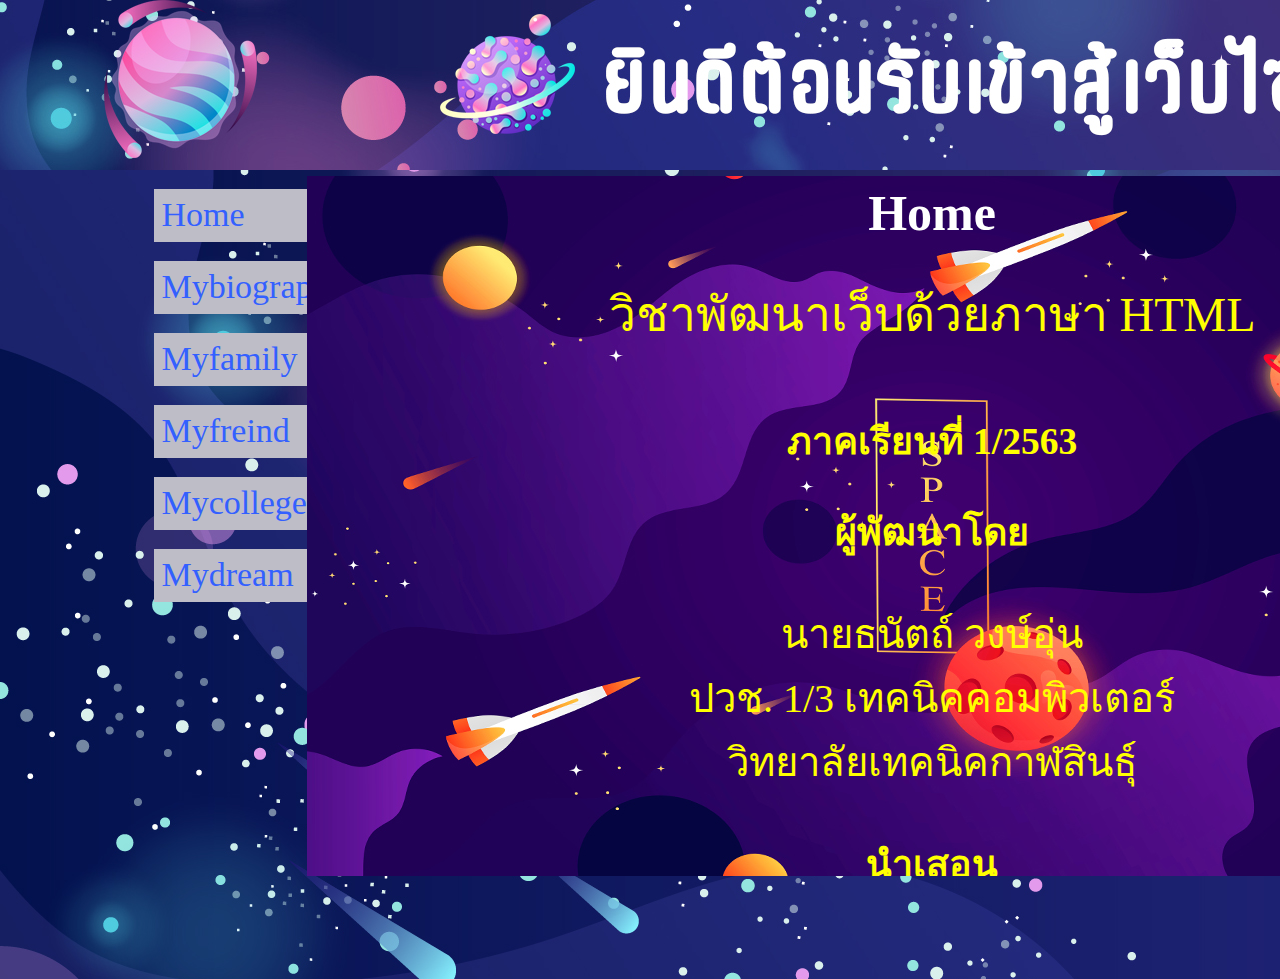
<file: index.html>
<!DOCTYPE html>
<html>
    <head>
        <meta charet= "UTF-8">
            <meta name="author" content="Thanat Wong-un">
            <link href="Style.css" rel="stylesheet" type="text/css">
        <style>
            body {
                 font-family: "fc galaxy" , "JasmineUPC" , "LilyUPC";
                 color:whitesmoke;
                 background-color:#0f5d9cfb;
                 text-align: left;
                 font-size: 25px;
                
            }
            body {
	background-image: url("shutterstock_1094071571 [Converted].jpg");
} 
             
footer {
    color: rgb(83, 255, 4);
}
nav{
    color: white;
}
audio{
    padding-top: 735px;
    width: 250px;
}


        </style>
    <nav>
        <ul>
            
            <li><a href="Home.html" target="MainContent" ><font color="#3360FF">Home</li> </font>
            <li><a href="Mybiography.html" target="MainContent"><font color="#3360FF">Mybiography</li></font>
            <li><a href="Myfamily.html" target="MainContent"><font color="#3360FF">Myfamily</li></font>
            <li><a href="Myfreind.html" target="MainContent"><font color="#3360FF">Myfreind</li></font>
            <li><a href="Mycollege.html" target="MainContent"><font color="#3360FF">Mycollege</li></font>
            <li><a href="Mydream.html" target="MainContent"><font color="#3360FF">Mydream</li></font>
            
                
        
    </ul>

</nav>
    </head>
    
<body>
    
    <header>
        <img src="Galaxy 3.png" width="1920" height="170" >
    </header>
        <section>   
            <iframe name="MainContent" width="1250" height="700" style="border: none;" src="Home.html"> </iframe>
        </section>
            
            <footer>
                <address>
                    <font color="#00FFFF">
                    Created date  :  October 12th,2020. <br>
                    By Mr.Thanat Wong-un. <br>
                    E-mail  :  <a href="mailto:pfenderthanat@gmail.com">pfenderthanat@gmail></a> <br>
                </font>
                
                
                </address>
            </footer>

                

           
</body>





</html>
</file>
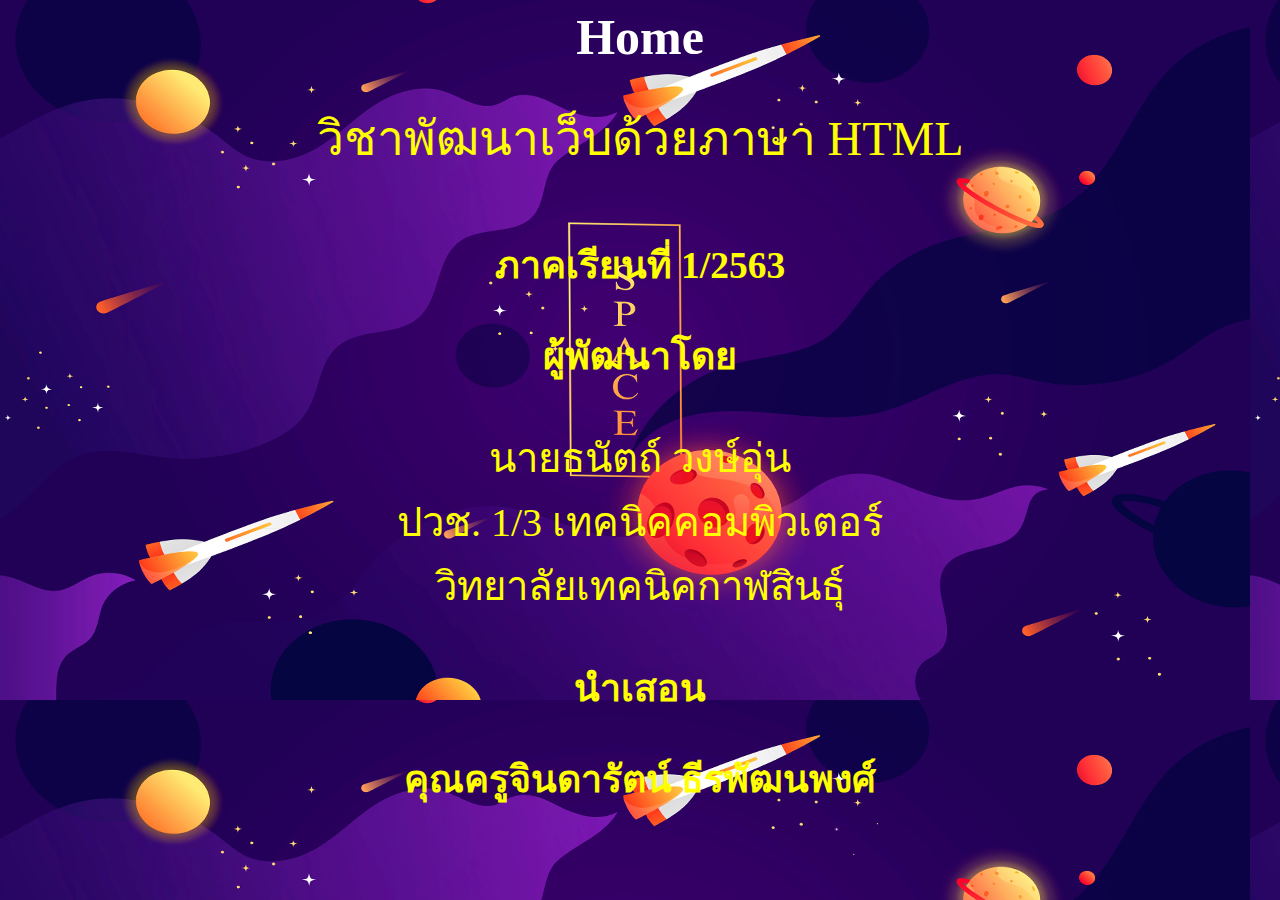
<file: Home.html>
<!DOCTYPE htlm!>
<htlm>
    <head>
        <title> </title>
            <meta charet= "UTF-8">
            <meta name="author" content="Thanat Wong-un">
        <style>
             body {
                 font-family: "fc galaxy" , "JasmineUPC" , "LilyUPC";
                 color: white;
                 background-color:#39adca;
                 text-align: left;
                 font-size: 25px;
             }
             body{
                 background-image: url("Untitled-2.jpg");
             }
             h2{
                 text-align: center;
                 color: yellow;
             }
            p{
                text-align: center;
                font-size: 40;
                color: yellow;
            }
        </style>

    </head>
    <body>
       <h1><center> Home </center> </h1>    
        <font face = "fc galaxy" font size="9" color=" yellow" ><center> วิชาพัฒนาเว็บด้วยภาษา HTML </center></font> <br> 
        <h2>ภาคเรียนที่ 1/2563</h2>
        <h2>ผู้พัฒนาโดย</h2>
        <p>
        นายธนัตถ์ วงษ์อุ่น <br>
        ปวช. 1/3 เทคนิคคอมพิวเตอร์<br>
        วิทยาลัยเทคนิคกาฬสินธุ์<br>
        </p>
        <h2>นำเสอน</h2> 
        <h2>คุณครูจินดารัตน์ ธีรพัฒนพงศ์</h2>
    
    </table>
    </body>
</htlm>
</file>
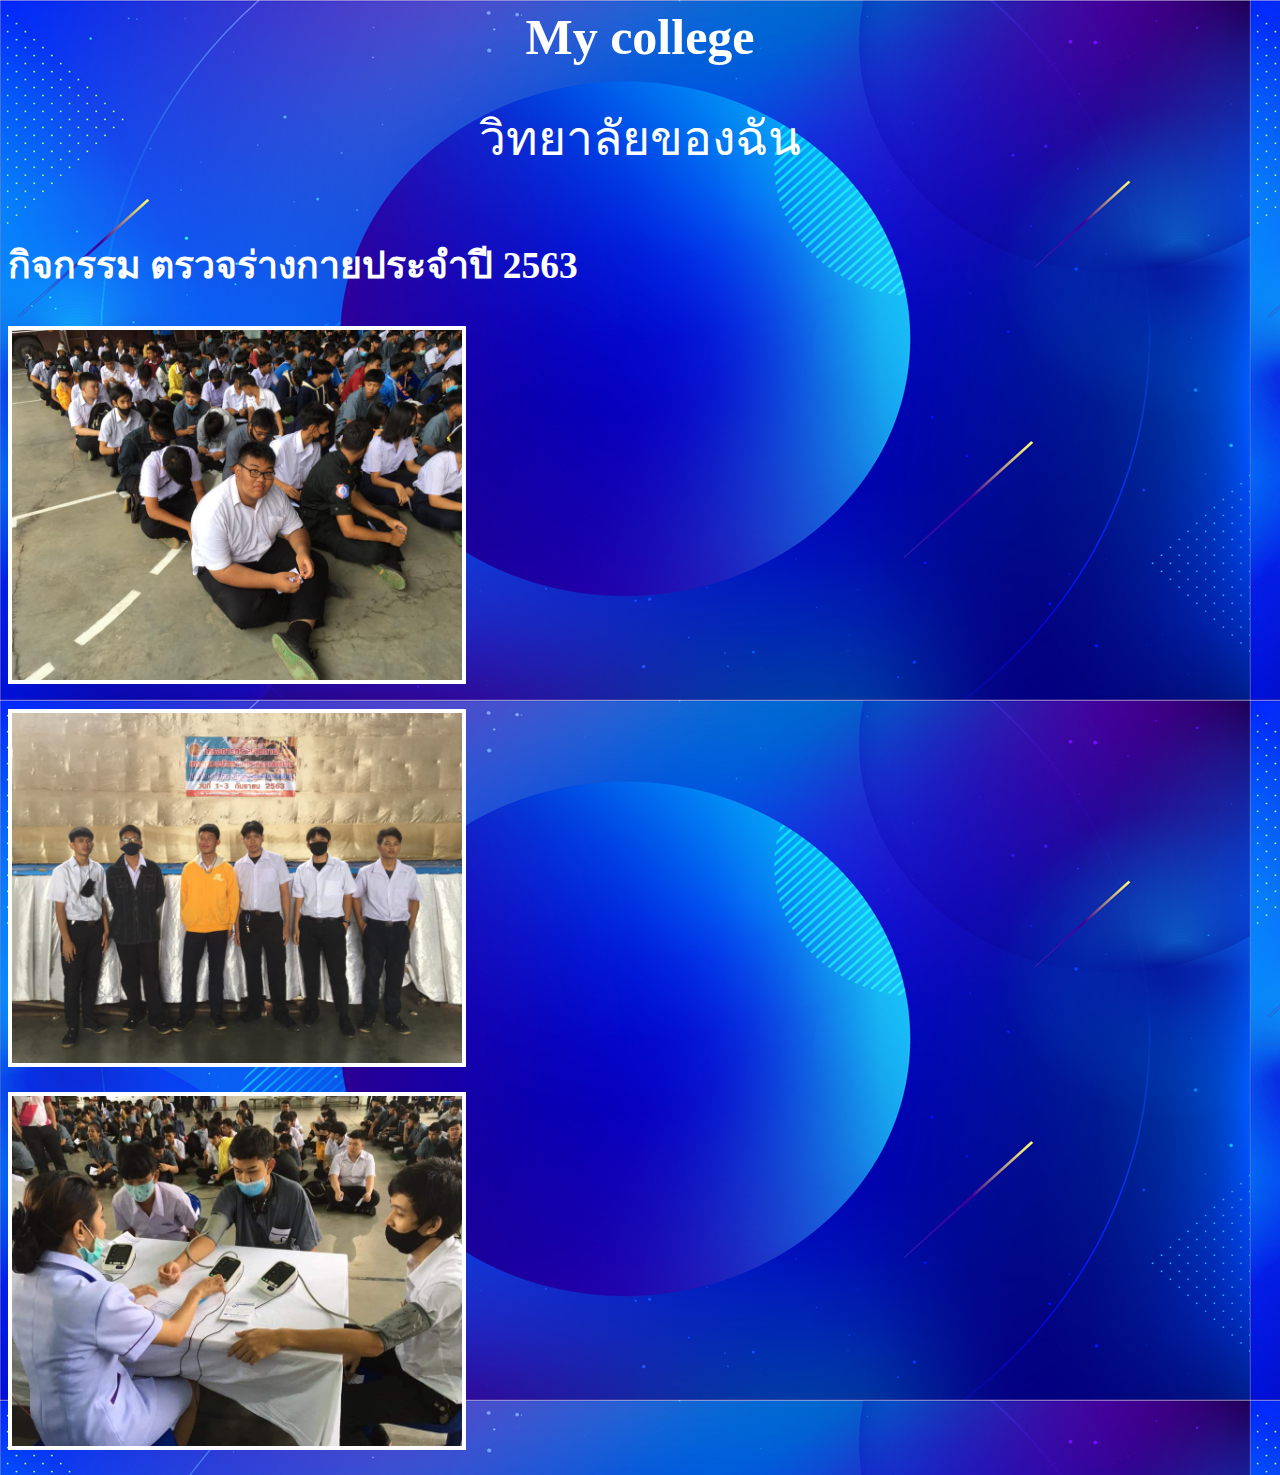
<file: Mycollege.html>
<!DOCTYPE htlm!>
<!-- Chapter7.html การเชื่อมโบยงเว็บ
    Author: Thanat Wong-un
    Created Date : September 28th, 2020
    Last Modifiled : September 28th, 2020        -->
<htlm>
    <head>
        <title> Chapter 4 : การจัดรูปตัวอักษร </title>
            <meta charet= "UTF-8">
            <meta name="author" content="Thanat Wong-un">
        <style>
             body {
                 font-family: "fc galaxy" , "JasmineUPC" , "LilyUPC";
                 color:  white;
                 background-color:#39adca;
                 text-align: left;
                 font-size: 25px;
             }
             body {
	background-image: url("Untitled-1.jpg");
} 
        </style>

    </head>
    <body>
        <h1><center> My college </center> </h1>    
        <font face = "fc galaxy" font size="9" color="" ><center> วิทยาลัยของฉัน </center> </font> <br> 
        <h2>กิจกรรม ตรวจร่างกายประจำปี 2563</h2>
        <p>
        <img src="r2.jpg" width="450" height="350" border="4" align=""> <br>
        </p>
        <p>
        <img src="r3.jpg" width="450" height="350" border="4" align=""> <br>
        </p>
        <p>
            <img src="r4.jpg" width="450" height="350" border="4" align=""> <br>
        </p>
    </table>
    </body>
</htlm>
</file>
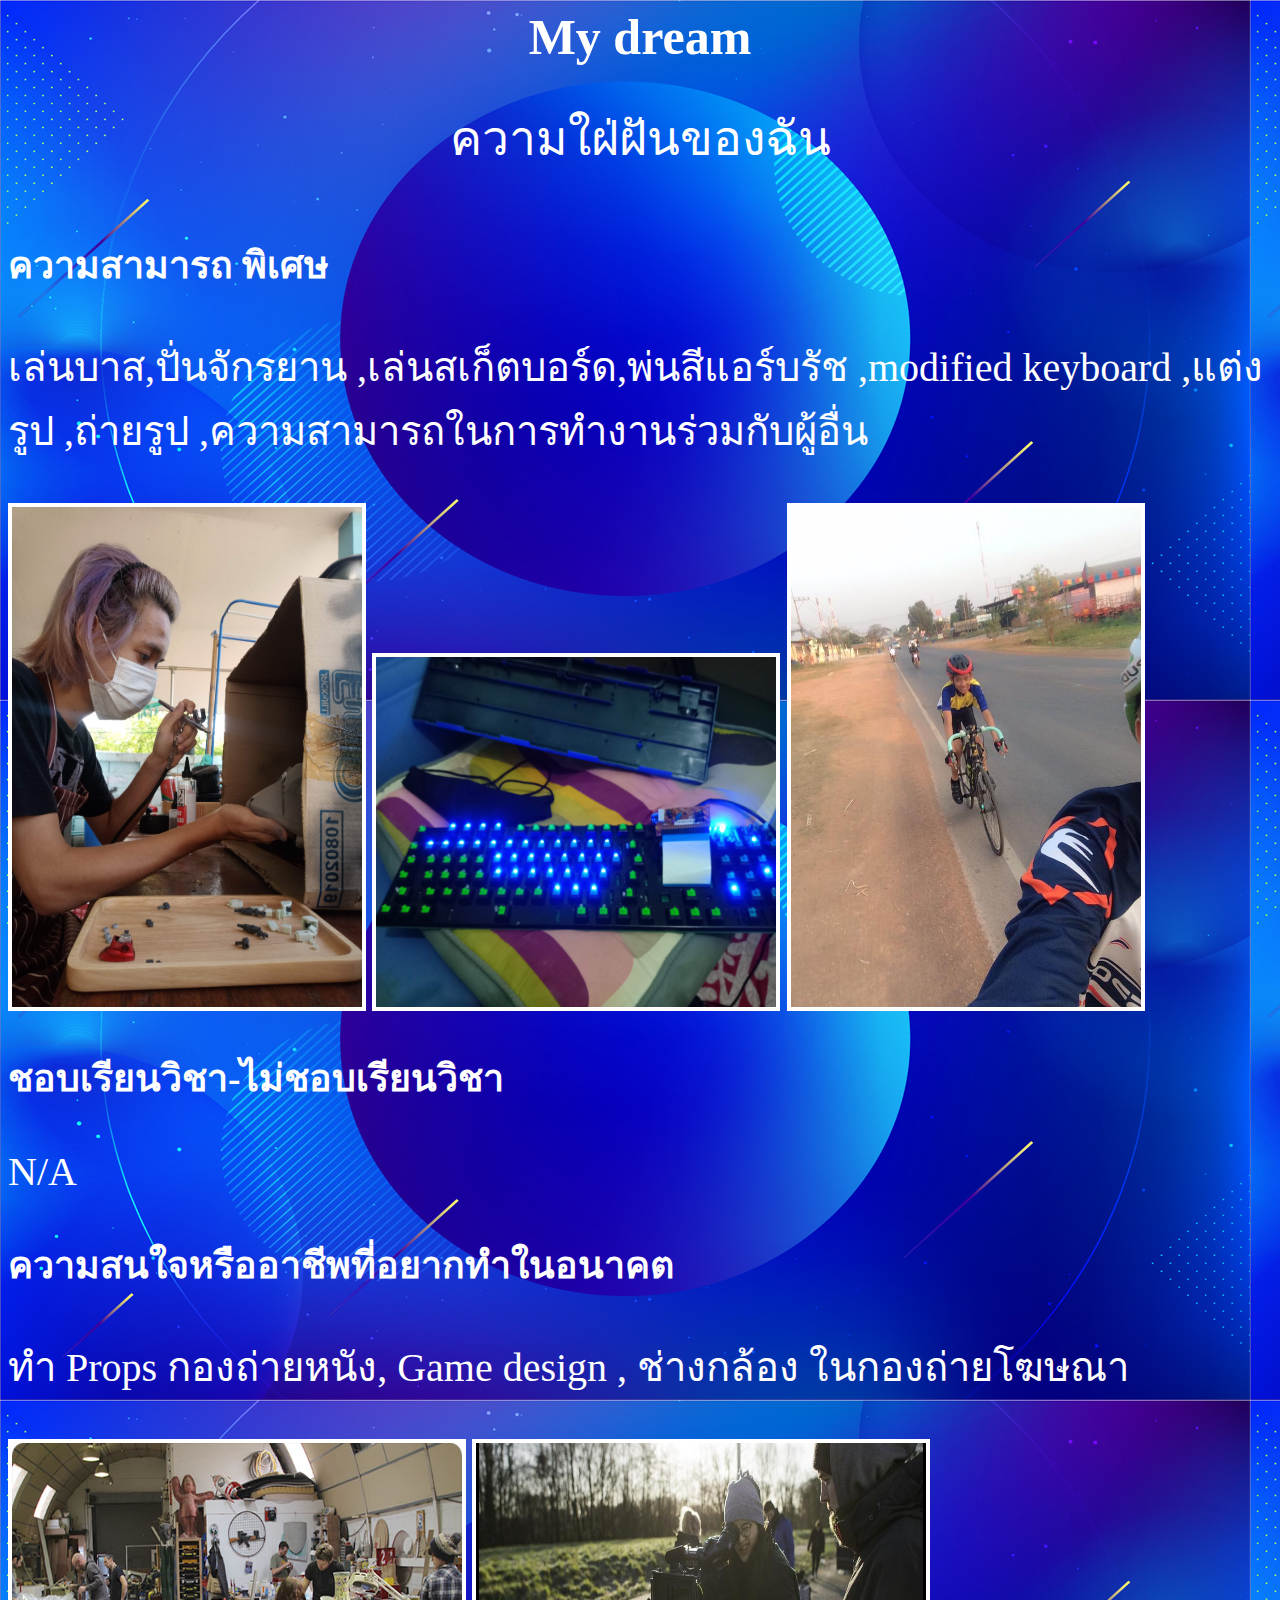
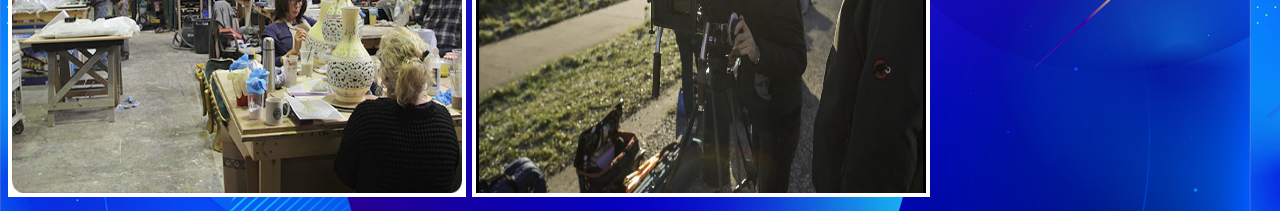
<file: Mydream.html>
<!DOCTYPE htlm!>
<htlm>
    <head>
        <title> Chapter 4 : การจัดรูปตัวอักษร </title>
            <meta charet= "UTF-8">
            <meta name="author" content="Thanat Wong-un">
        <style>
             body {
                 font-family: "fc galaxy" , "JasmineUPC" , "LilyUPC";
                 color:  white;
                 background-color:#39adca;
                 text-align: left;
                 font-size: 25px;
             }
             body {
	background-image: url("Untitled-1.jpg");
                } 

                p{
                font-size: 40;
                }
        </style>

    </head>
    <body>
        
        <h1><center> My dream</center> </h1>    
        <font face = "fc galaxy" font size="9" color="" ><center>ความใฝ่ฝันของฉัน</center></font> <br> 
        <h2>ความสามารถ พิเศษ</h2>
            <p>
            เล่นบาส,ปั่นจักรยาน ,เล่นสเก็ตบอร์ด,พ่นสีแอร์บรัช ,modified keyboard ,แต่งรูป ,ถ่ายรูป ,ความสามารถในการทำงานร่วมกับผู้อื่น
            </p>
            <img src="rt13.jpg" width="350" height="500" border="4" align="">
            <img src="rt14.jpg" width="400" height="350" border="4" align="">
            <img src="rt15.jpg" width="350" height="500" border="4" align="">
   
                <h2>ชอบเรียนวิชา-ไม่ชอบเรียนวิชา</h2> 
                <p>
                    N/A
                </p>
                <h2>ความสนใจหรืออาชีพที่อยากทำในอนาคต</h2>
                <p>
                    ทำ Props กองถ่ายหนัง, Game design , ช่างกล้อง ในกองถ่ายโฆษณา
                </p>
                <img src="rt11.jpg" width="450" height="350" border="4" align=""> 
                <img src="rt12.jpg" width="450" height="350" border="4" align="">
    </table>
    </body>
</htlm>
</file>
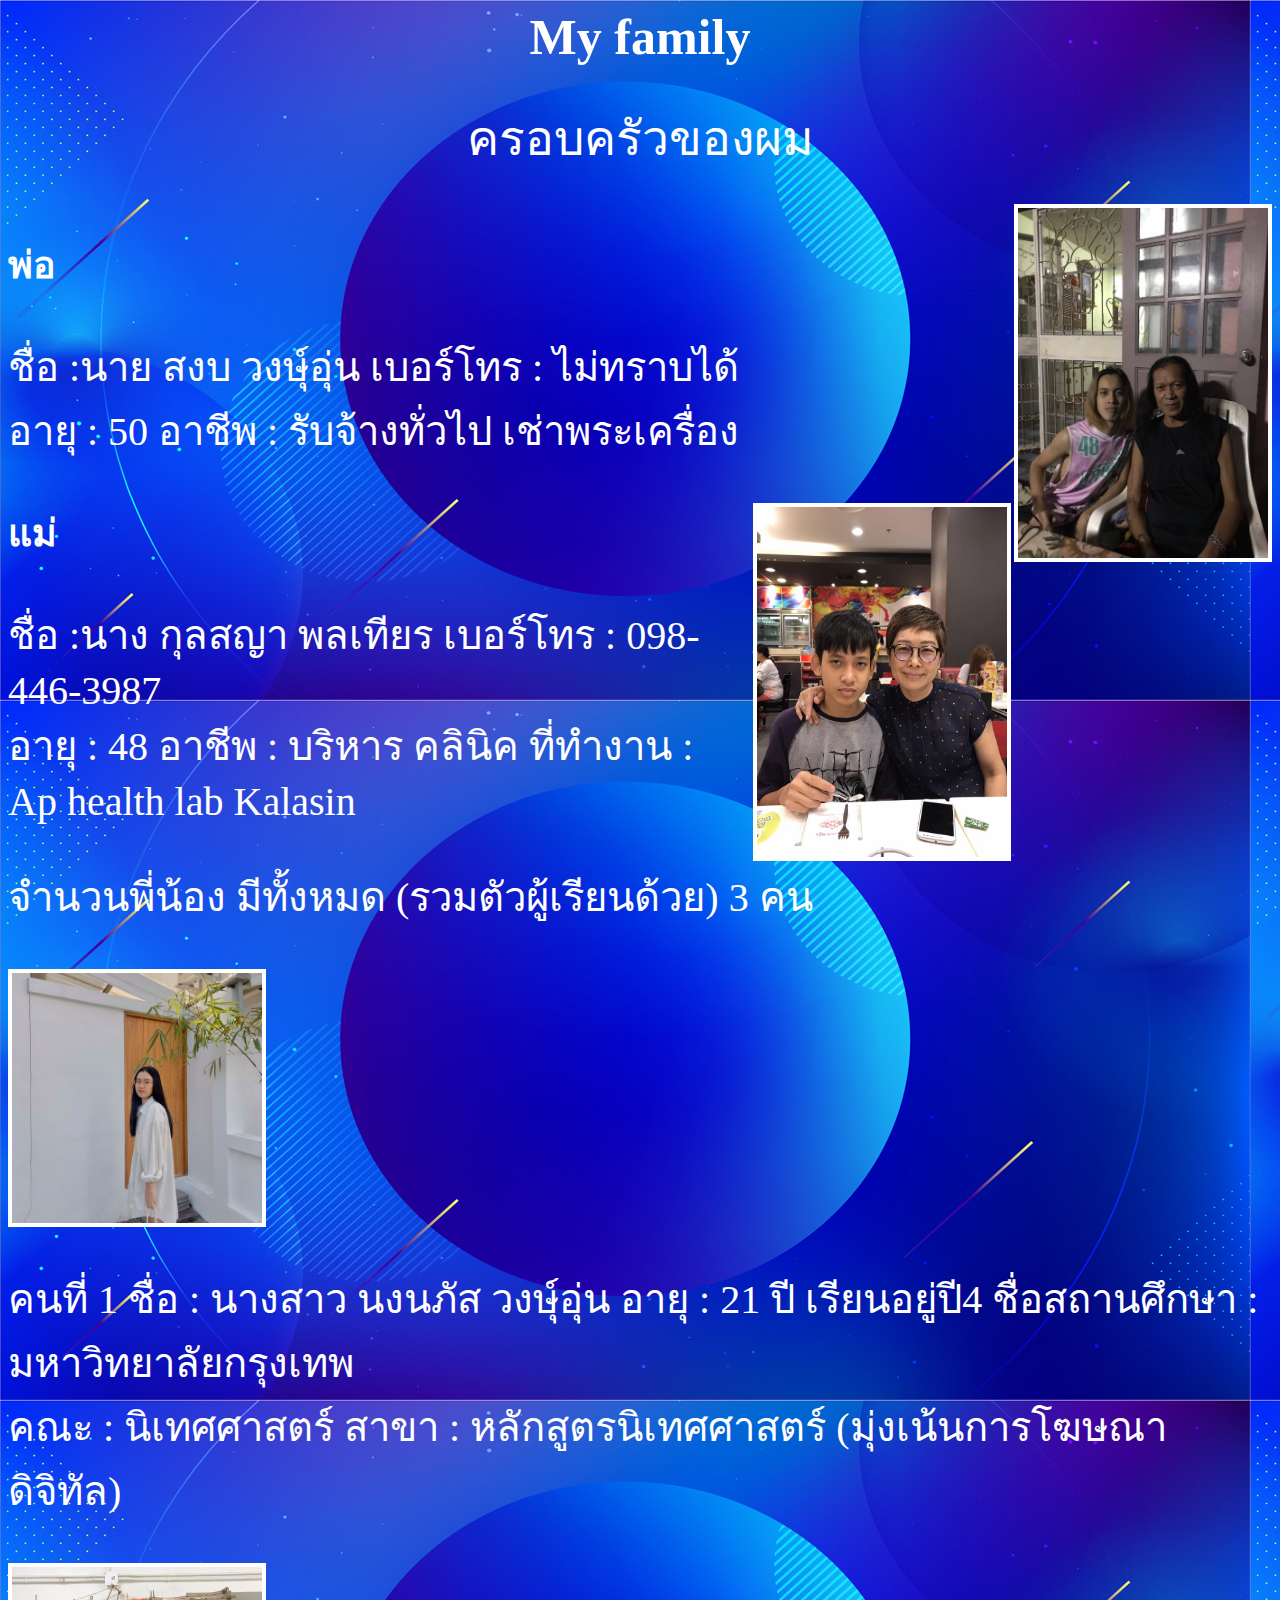
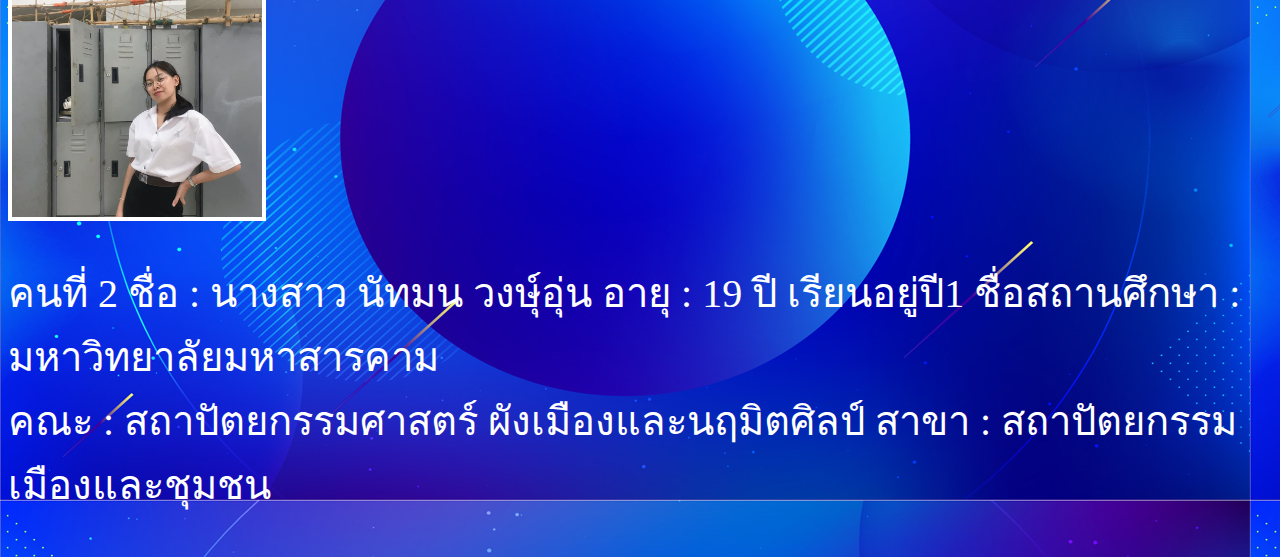
<file: Myfamily.html>
<!DOCTYPE htlm!>
<!-- Chapter7.html การเชื่อมโบยงเว็บ
    Author: Thanat Wong-un
    Created Date : September 28th, 2020
    Last Modifiled : September 28th, 2020        -->
<htlm>
    <head>
        <title> Chapter 4 : การจัดรูปตัวอักษร </title>
            <meta charet= "UTF-8">
            <meta name="author" content="Thanat Wong-un">
        <style>
             body {
                 font-family: "fc galaxy" , "JasmineUPC" , "LilyUPC";
                 color: white;
                 background-color:#39adca;
                 text-align: left;
                 font-size: 25px;
             }
             body {
	background-image: url("Untitled-1.jpg");
} 
p{
                font-size: 40;
            }
        </style>

    </head>
    <body>

        <h1><center> My family </center> </h1>    
        <font face = "fc galaxy" font size="9" color="" ><center>ครอบครัวของผม</center></font> <br> 
        <img src="Fender.jpg" width="250" height="350" border="4" align="right">
        <h2>พ่อ</h2>
            <p>
                ชื่อ :นาย สงบ วงษุ์อุ่น เบอร์โทร : ไม่ทราบได้ <br>
                อายุ : 50 อาชีพ : รับจ้างทั่วไป เช่าพระเครื่อง <br>
        </p>
        <img src="Mom.jpg" width="250" height="350" border="4" align="right">
        <h2>แม่</h2> 
            <p>
                ชื่อ :นาง กุลสญา พลเทียร เบอร์โทร : 098-446-3987 <br> 
                อายุ : 48 อาชีพ : บริหาร คลินิค ที่ทำงาน : Ap health lab Kalasin <br>
            </p>
            <p>
                จำนวนพี่น้อง มีทั้งหมด (รวมตัวผู้เรียนด้วย) 3 คน
            </p>
            <img src="p1.jpg" width="250" height="250" border="4" >
            <p>
                คนที่ 1 ชื่อ : นางสาว นงนภัส วงษุ์อุ่น อายุ : 21 ปี เรียนอยู่ปี4 ชื่อสถานศึกษา : มหาวิทยาลัยกรุงเทพ <br>
                คณะ : นิเทศศาสตร์ สาขา : หลักสูตรนิเทศศาสตร์ (มุ่งเน้นการโฆษณาดิจิทัล)  <br>
            </p>

            <img src="p2.jpg" width="250" height="250" border="4" >
            <p>
                คนที่ 2 ชื่อ : นางสาว นัทมน วงษุ์อุ่น อายุ : 19 ปี เรียนอยู่ปี1 ชื่อสถานศึกษา : มหาวิทยาลัยมหาสารคาม <br>
                คณะ : สถาปัตยกรรมศาสตร์ ผังเมืองและนฤมิตศิลป์ สาขา : สถาปัตยกรรมเมืองและชุมชน <br>
            </p>
    </table>
    </body>
</htlm>
</file>
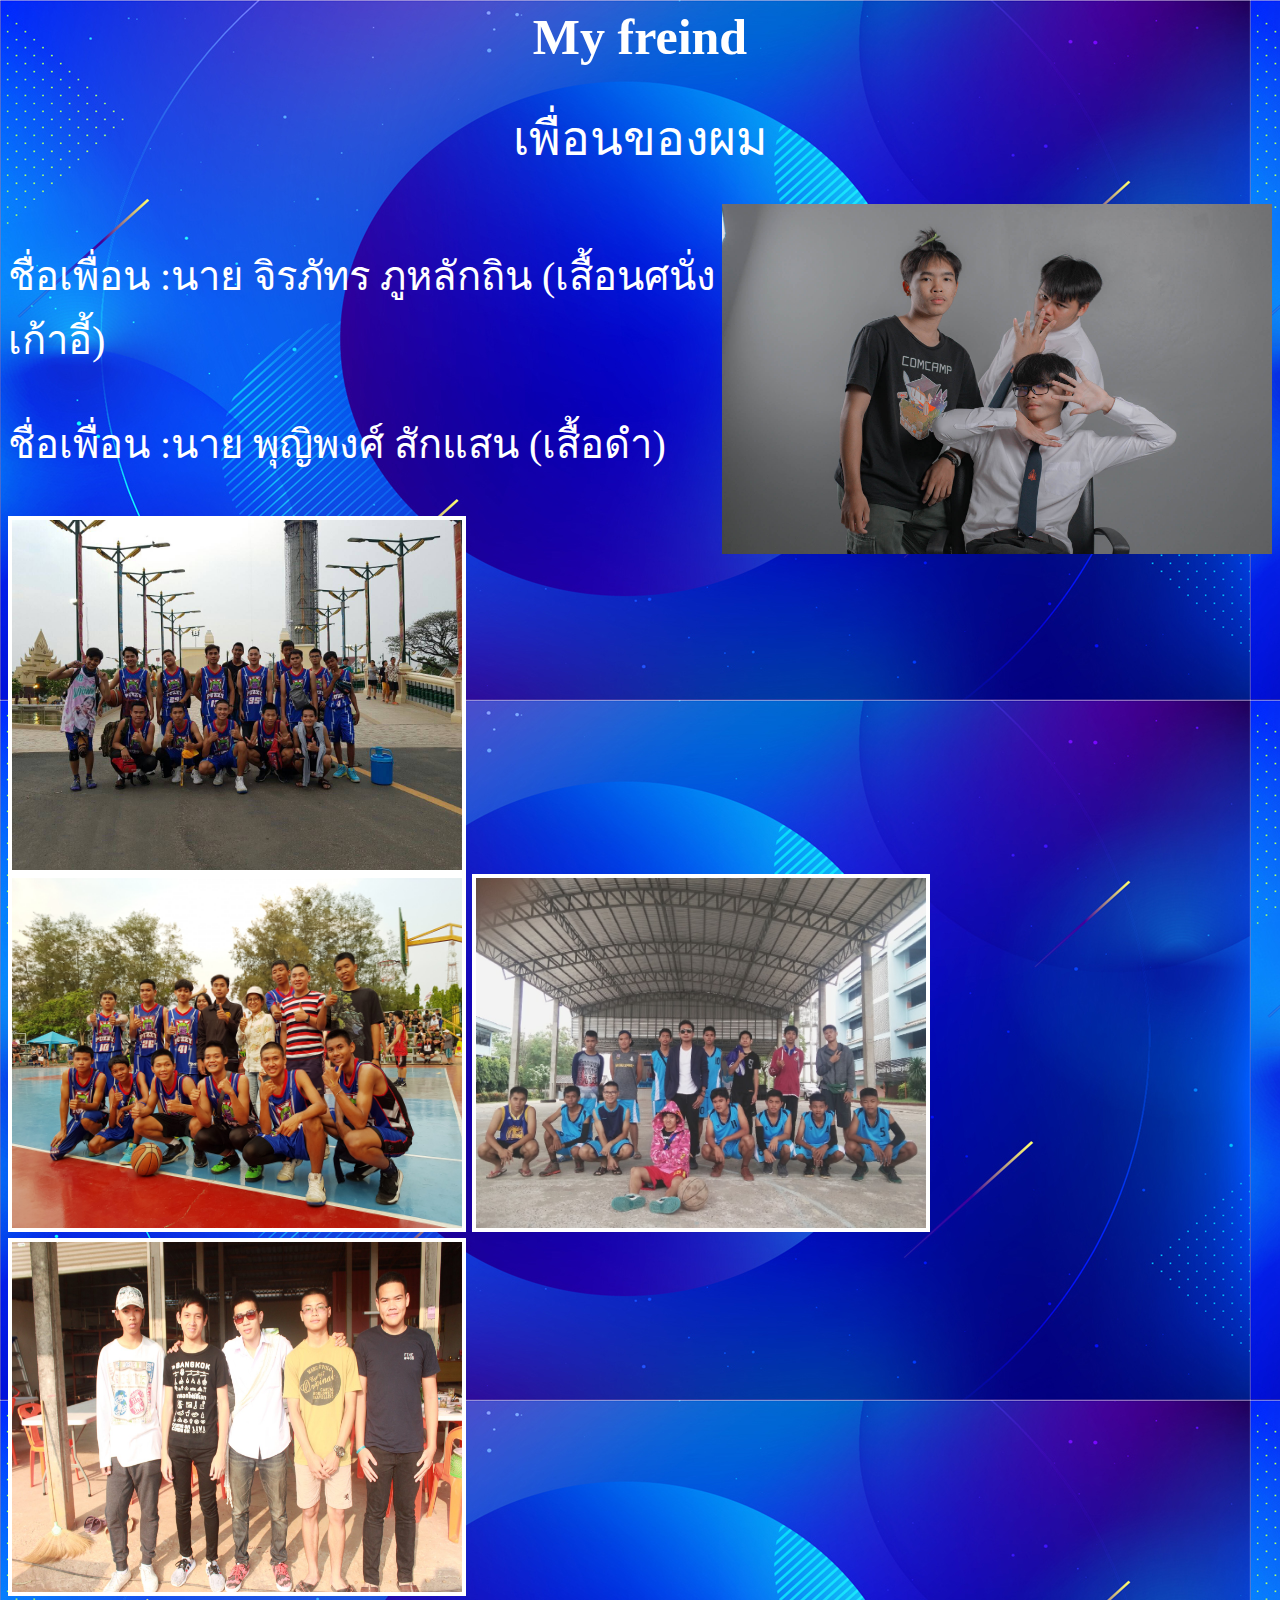
<file: Myfreind.html>
<!DOCTYPE htlm!>
<!-- Chapter7.html การเชื่อมโบยงเว็บ
    Author: Thanat Wong-un
    Created Date : September 28th, 2020
    Last Modifiled : September 28th, 2020        -->
<htlm>
    <head>
        <title> Chapter 4 : การจัดรูปตัวอักษร </title>
            <meta charet= "UTF-8">
            <meta name="author" content="Thanat Wong-un">
        <style>
             body {
                 font-family: "fc galaxy" , "JasmineUPC" , "LilyUPC";
                 color: white;
                 background-color:#39adca;
                 text-align: left;
                 font-size: 25px;
             }
             body {
                
	background-image: url("Untitled-1.jpg");
                }        
                p{
                    font-size: 40;
                }    
        </style>

    </head>
    <body>
        
        <h1><center> My freind</center> </h1>    
        <font face = "fc galaxy" font size="9" color="" ><center>เพื่อนของผม </center></font> <br> 
        <img src="pp2.jpg" width="550" height="350" align=right>
        <p>
            ชื่อเพื่อน :นาย จิรภัทร ภูหลักถิน (เสื้อนศนั่งเก้าอี้)
        </p>
        <p>
            ชื่อเพื่อน :นาย พุญิพงศ์ สักแสน (เสื้อดำ)
        </p>
        <img src="fenderp.jpg" width="450" height="350" border="4" > 
        <img src="r6.jpg" width="450" height="350" border="4" > 
        <img src="r7.jpg" width="450" height="350" border="4" >
        <img src="r8.jpg" width="450" height="350" border="4" >
        
        <iframe width="560" height="315" src="https://www.youtube.com/embed/cGhSJNICJ0Q" controls preload="metadata" frameborder="0" allow="accelerometer; autoplay; clipboard-write; encrypted-media; gyroscope; picture-in-picture" allowfullscreen></iframe>
            
    </table>
    </body>
</htlm>
</file>
<file: Style.css>
body{
    margin-top: 0px;
    margin-bottom: auto;
    margin-right: auto;
    margin-left: 0px;
    background-color: rgb(88, 84, 80);
    color: rgb(80, 78, 78);
    font-family:"FC Galaxy", "Courier" , "monospace";
    
}



header{
    text-align: center;
    margin: 0;
    padding: 0;
    right: 40%;
}
nav ul{
    list-style-type: none; 
    padding: 0; 
    margin: 0;
    position: absolute;
    top: 5em;
    left: 135px;
    width: 7em;
    font-size: 34px;
}

ul a{
    text-decoration: none;
}

ul li{
    background-color: rgb(190, 189, 199);
    margin: 0.5cm;
    padding: 0.2cm;
    border-right: lem solid rgb(170, 21, 41);
    
}   

a.link{
    color: rgb(44, 162, 192)

}

a.visited{
    color: rgb(207, 0, 0);
}

address{
    position: absolute;
    top:90%;
    margin-top: lem;
    padding-top: lem;
    border-top: thin dotted;
    margin-left: 58em;
    color: rgb(14, 233, 32);

}

section{
    text-align: center;
    position: absolute;
    left: 24%;
    

}
audio{
    padding-top: 735px;
    width: 250px;
}
</file>
